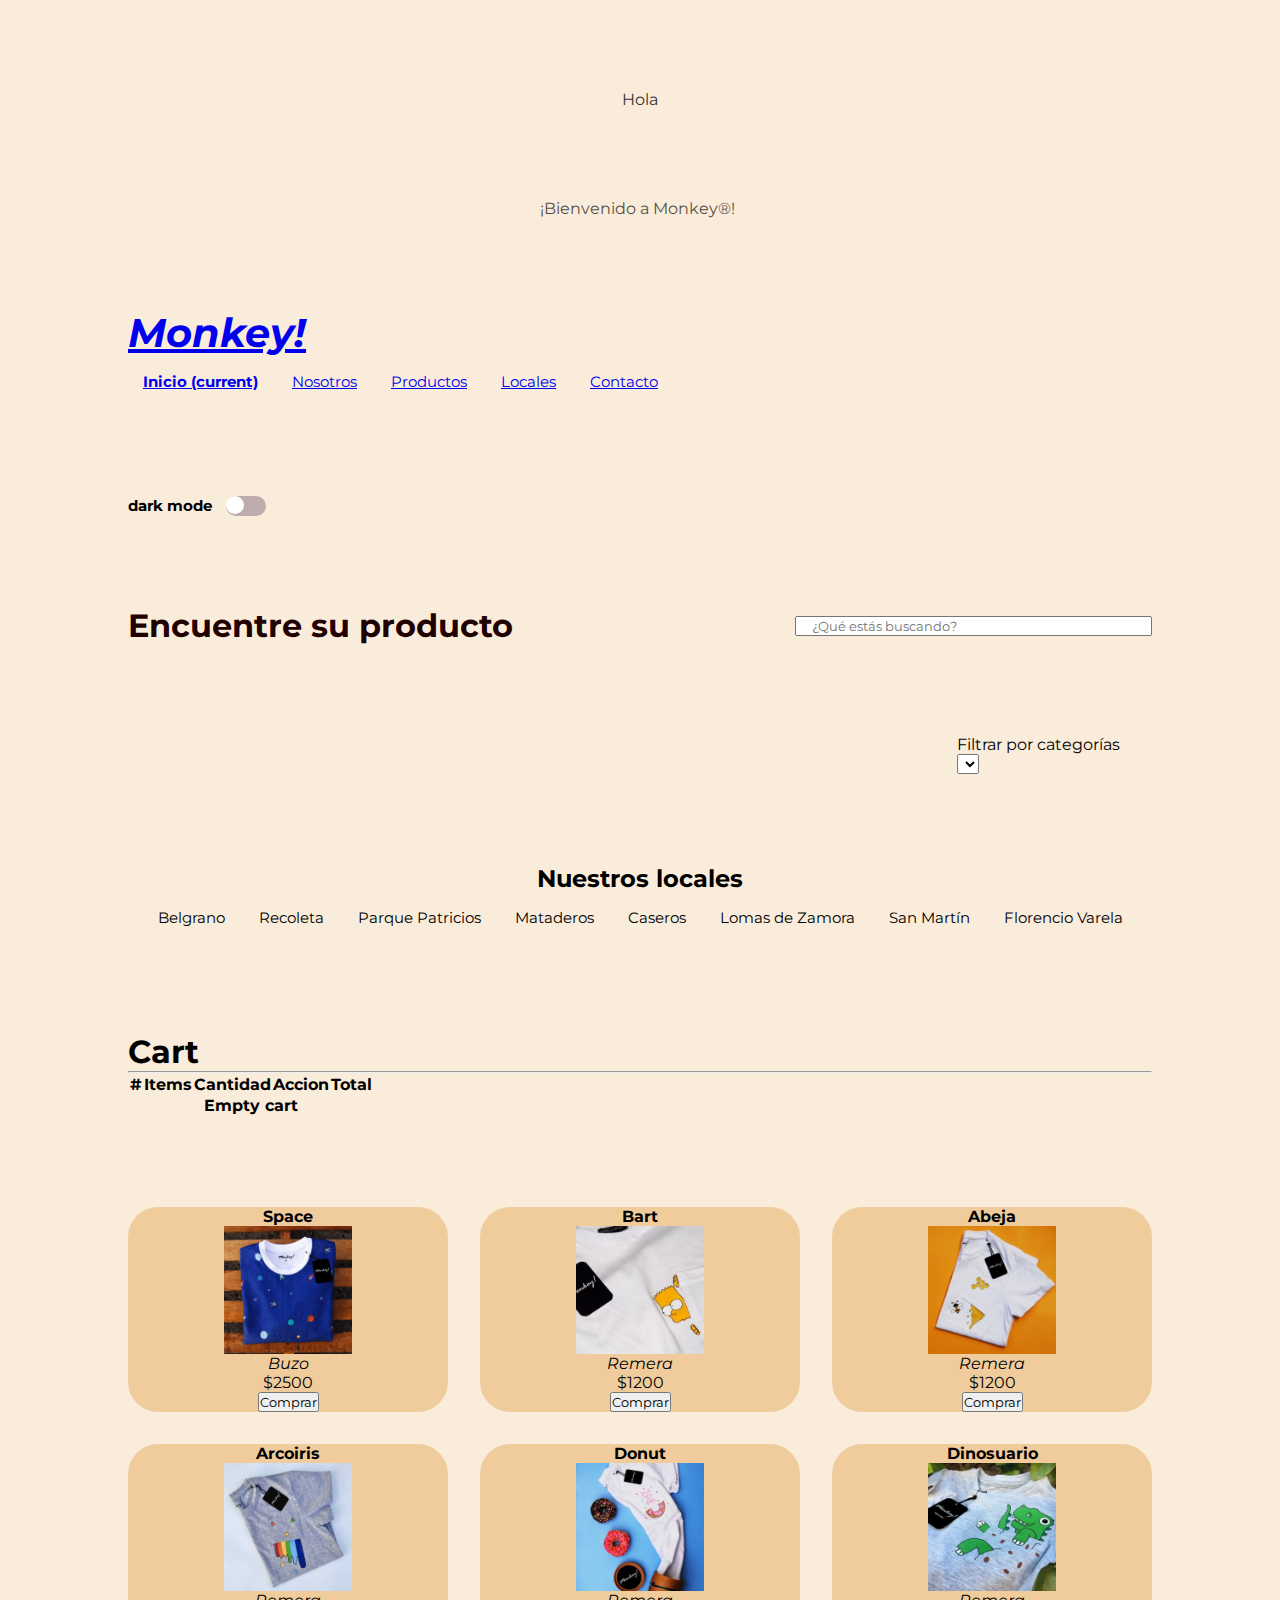
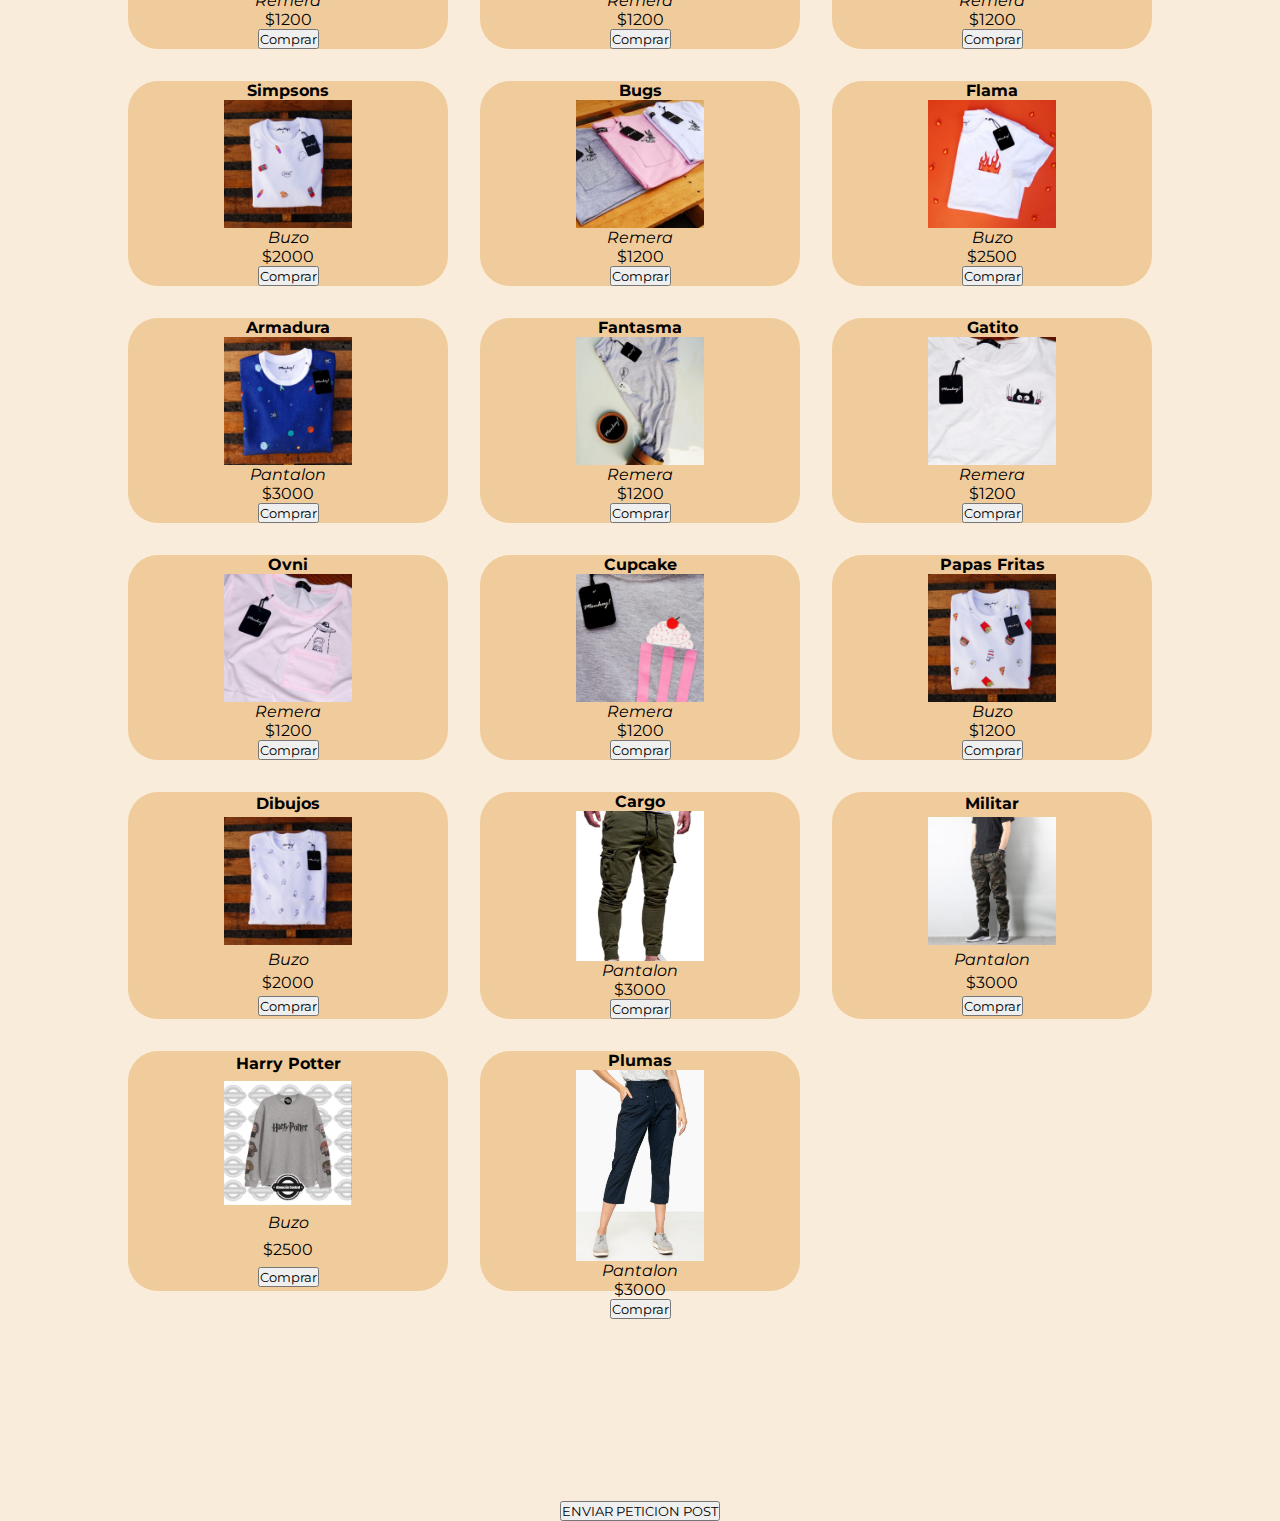
<file: index.html>
<!DOCTYPE html>
<html lang="es">
	<head>
		<meta charset="UTF-8" />
		<meta http-equiv="X-UA-Compatible" content="IE=edge">
		<meta name="viewport" content="width=device-width, initial-scale=1.0">
		<link rel="stylesheet" href="https://cdn.jsdelivr.net/npm/bootstrap@4.6.0/dist/css/bootstrap.min.css" integrity="sha384-B0vP5xmATw1+K9KRQjQERJvTumQW0nPEzvF6L/Z6nronJ3oUOFUFpCjEUQouq2+l" crossorigin="anonymous">
		<link rel="preconnect" href="https://fonts.googleapis.com">
		<link rel="preconnect" href="https://fonts.gstatic.com" crossorigin>
		<link href="https://fonts.googleapis.com/css2?family=Montserrat:wght@200&display=swap" rel="stylesheet"> 
		<link rel="stylesheet" href="style.css">
		<link rel="stylesheet" href="light.css" class="theme">
		<title>Monkey Argentina</title>
		
	</head>
	<body>
		<header>
			<!--apertura navbar-->
			<div class="container">
			  <div class="col-lg-12 col-xs-12">
				<nav class="navbar navbar-expand-lg navbar-light">
				  <a class="navbar-brand" href="index.html">Monkey!</a>
				  <button class="navbar-toggler" type="button" data-toggle="collapse" data-target="#navbarNav"aria-controls="navbarNav" aria-expanded="false" aria-label="Toggle navigation">
				  <span class="navbar-toggler-icon"></span>
				  </button>
				  <div class="collapse navbar-collapse justify-content-end" id="navbarNav">
					<ul class="navbar-nav">
					  <li class="nav-item active">
						<a class="nav-link" href="#">Inicio <span class="sr-only">(current)</span></a>
					  </li>
					  <li class="nav-item">
						<a class="nav-link" href="nosotros.html">Nosotros</a>
					  </li>
					  <li class="nav-item">
						<a class="nav-link" href="productos.html">Productos</a>
					  </li>
					  <li class="nav-item">
						<a class="nav-link" href="locales.html">Locales</a>
					  </li>
					  <li class="nav-item">
						<a class="nav-link" href="contacto.html">Contacto</a>
					  </li>
					</ul>
				  </div>
				</nav>
			  </div>
			</div>
			<!--cierre navbar-->
		  </header>
		    <div class="container dark__display">
				<h2 class="dark__title--size dark__title--padding">dark mode</h2>
				<label class="switch">
				<input type="checkbox" class="checkbox">
				<span class="slider round"></span>
			  </label>
			</div>		
		<div class="searchBar">
			<h1 class="searchBar__title">Encuentre su producto</h1>
			<input type="text" class="searchBar__input" id="js-searchInput"  placeholder="¿Qué estás buscando?"/>
			<button class="searchBar__button" id="js-searchButton">Buscar</button>
		</div>
		<div class = "selectCategory">
			<label class="textoSelect">Filtrar por categorías<br>
			<select id = "selectCategory" class = "formatoSelect" name="select"></select>
		</div>
		<div>
			<h2 class="locales__title--position locales__title--background">Nuestros locales</h2>
				<ul class="locals">
					<li>Belgrano</li>
					<li>Recoleta</li>
					<li>Parque Patricios</li>
					<li>Mataderos</li>
				</ul>
				<ul class="localsProvincia">
					<li>Caseros</li>
					<li>Lomas de Zamora</li>
					<li>San Martín</li>
					<li>Florencio Varela</li>
				</ul>
		</div>
		<div class="container">
			<h1>Cart</h1>
			<hr>
			<table class="table">
			  <thead>
				<tr>
				  <th scope="col">#</th>
				  <th scope="col">Items</th>
				  <th scope="col">Cantidad</th>
				  <th scope="col">Accion</th>
				  <th scope="col">Total</th>
				</tr>
			  </thead>
			  <tbody id="items"></tbody>
			  <tfoot>
				<tr id="footer">
				  <th scope="row" colspan="5">Empty cart</th>
				</tr>
			  </tfoot>
			</table>
			<div class="row" id="cards"></div>
		  </div>
		
		  <!--Template Footer-->
		  <template id="template-footer">
			<th scope="row" colspan="2">Total Productos</th>
			<td>10</td>
			<td>
			  <button class="btn btn-danger btn-sm" id="vaciar-carrito">Vaciar todo :(</button>
			</td>
			<td class="font-weight-bold">$ <span>5000</span></td>
		  </template>
		
		  <!--Template carrito-->
		  <template id="template-carrito">
			<tr>
			  <th scope="row">id</th>
			  <td>Remera</td>
			  <td>
				<button class="btn btn-info btn-sm">
				  +
				</button>
				<button class="btn btn-danger btn-sm">
				  -
				</button>
			  </td>
			  <td>$ <span>500</span></td>
			</tr>
		  </template>
		
		  <!--Template de la card a crear con el objeto-->
		  <template id="template-card">
			<div class="col-12 mb-2 col-md-4">
			  <div class="card">
				<img src="" alt="" class="card-img-top">
				<div class="card-body">
				  <h5>Titulo</h5>
				  <p>precio</p>
				  <button class="btn btn-dark">Comprar!</button>
				</div>
			  </div>
			</div>
		  </template>
		<div class="container" id="js-coniner">
			<div class="container__grid" id="js-gridContainer"></div>
		</div>
		</div>
			<div class="row justify-content-center">

			</div>
		<script src="https://code.jquery.com/jquery-3.6.0.min.js" integrity="sha256-/xUj+3OJU5yExlq6GSYGSHk7tPXikynS7ogEvDej/m4=" crossorigin="anonymous"></script>
		<script src="main.js" defer></script>
		<script src="https://cdn.jsdelivr.net/npm/@popperjs/core@2.10.2/dist/umd/popper.min.js" integrity="sha384-7+zCNj/IqJ95wo16oMtfsKbZ9ccEh31eOz1HGyDuCQ6wgnyJNSYdrPa03rtR1zdB" crossorigin="anonymous"></script>
    	<script src="https://cdn.jsdelivr.net/npm/bootstrap@5.1.3/dist/js/bootstrap.min.js" integrity="sha384-QJHtvGhmr9XOIpI6YVutG+2QOK9T+ZnN4kzFN1RtK3zEFEIsxhlmWl5/YESvpZ13" crossorigin="anonymous"></script>
	</body>
</html>
</file>
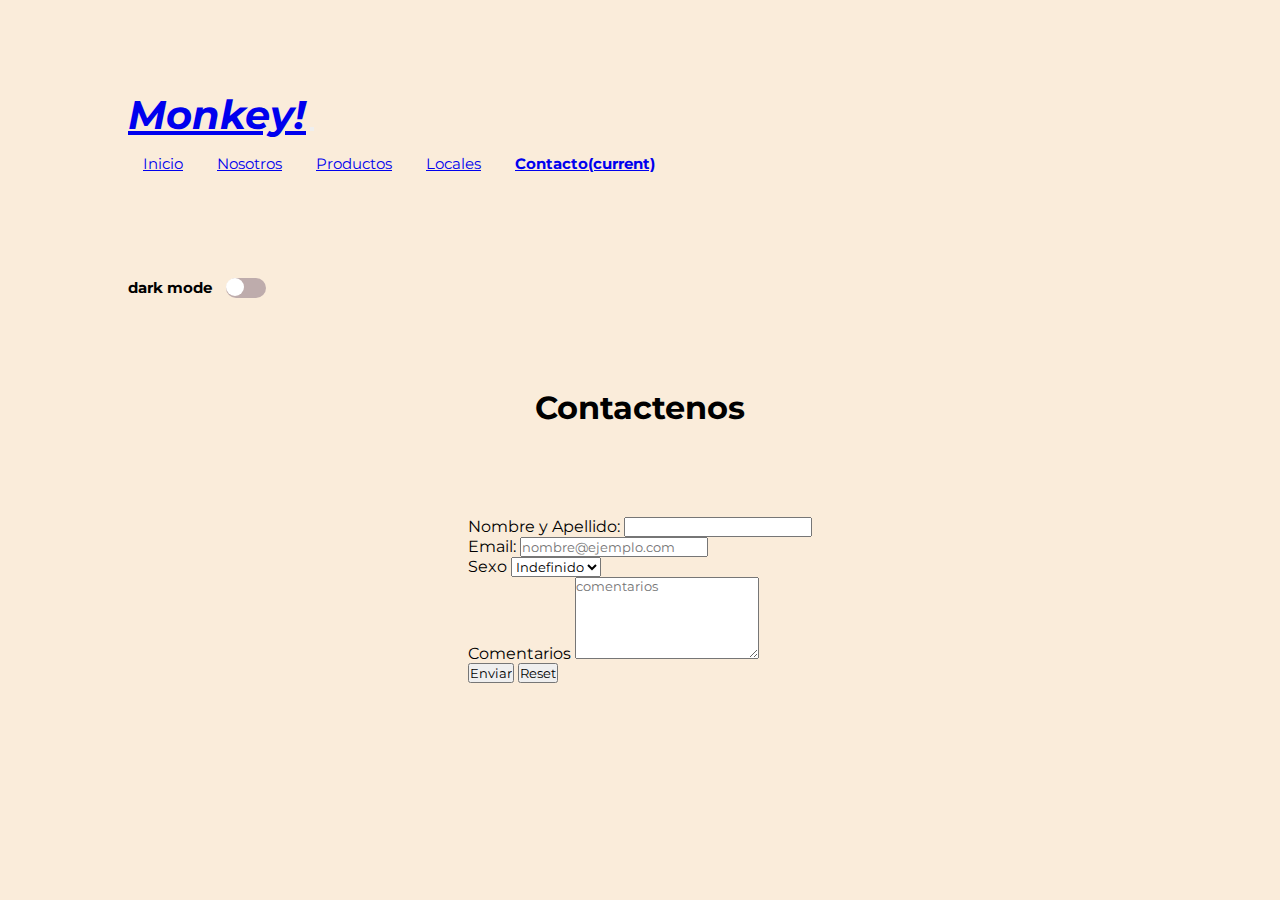
<file: contacto.html>
<!DOCTYPE html>
<html lang="es">
	<head>
		<meta charset="UTF-8" />
		<meta http-equiv="X-UA-Compatible" content="IE=edge">
		<meta name="viewport" content="width=device-width, initial-scale=1.0">
		<link rel="stylesheet" href="https://cdn.jsdelivr.net/npm/bootstrap@4.6.0/dist/css/bootstrap.min.css" integrity="sha384-B0vP5xmATw1+K9KRQjQERJvTumQW0nPEzvF6L/Z6nronJ3oUOFUFpCjEUQouq2+l" crossorigin="anonymous">
		<link rel="preconnect" href="https://fonts.googleapis.com">
		<link rel="preconnect" href="https://fonts.gstatic.com" crossorigin>
		<link href="https://fonts.googleapis.com/css2?family=Montserrat:wght@200&display=swap" rel="stylesheet"> 
		<link rel="stylesheet" href="style.css">
		<link rel="stylesheet" href="light.css" class="theme">
		<title>Contacto - Monkey Argentina</title>
		
	</head>
	<body>
		<header>
			<!--apertura navbar-->
			<div class="container">
			  <div class="col-lg-12 col-xs-12">
				<nav class="navbar navbar-expand-lg navbar-light">
				  <a class="navbar-brand" href="index.html">Monkey!</a>
				  <button class="navbar-toggler" type="button" data-toggle="collapse" data-target="#navbarNav"aria-controls="navbarNav" aria-expanded="false" aria-label="Toggle navigation">
				  <span class="navbar-toggler-icon"></span>
				  </button>
				  <div class="collapse navbar-collapse justify-content-end" id="navbarNav">
					<ul class="navbar-nav">
					  <li class="nav-item">
						<a class="nav-link" href="index.html">Inicio</a>
					  </li>
					  <li class="nav-item">
						<a class="nav-link" href="nosotros.html">Nosotros</a>
					  </li>
					  <li class="nav-item">
						<a class="nav-link" href="productos.html">Productos</a>
					  </li>
					  <li class="nav-item">
						<a class="nav-link" href="locales.html">Locales</a>
					  </li>
					  <li class="nav-item active">
						<a class="nav-link" href="#">Contacto<span class="sr-only">(current)</span></a>
					  </li>
					</ul>
				  </div>
				</nav>
			  </div>
			</div>
			<!--cierre navbar-->
		  </header>
		    <div class="container dark__display">
				<h2 class="dark__title--size dark__title--padding">dark mode</h2>
				<label class="switch">
				<input type="checkbox" class="checkbox">
				<span class="slider round"></span>
			  </label>
			  </div>
        <section class="col-lg-12 col-xs-12" class="seccionContacto">
          <h1 class="contactenos" id="seccionContacto__titulo">Contactenos</h1>
        </section>
    <!--inicio formulario-->
    <div class="col-lg-5 col-xs-12">
      <form id="formulario" class="seccionContacto__formulario">
        <div class="form-group">
          <label for="exampleFormControlInput1">Nombre y Apellido:</label>
          <input type="name" class="form-control" id="exampleFormControlInput1">
        </div>
        <div class="form-group">
          <label for="exampleFormControlInput2">Email:</label>
          <input type="email" class="form-control" id="exampleFormControlInput2" placeholder="nombre@ejemplo.com">
        </div>
        <div class="form-group">
          <label for="exampleFormControlSelect1">Sexo</label>
          <select class="form-control" id="exampleFormControlSelect1">
            <option>Indefinido</option>
            <option>Masculino</option>
            <option>Femenino</option>
          </select>
        </div>
        <div class="form-group">
          <label for="exampleFormControlTextarea1">Comentarios</label>
          <textarea class="form-control" id="exampleFormControlTextarea1" rows="5" placeholder="comentarios"></textarea>
          <br>
          <input type="submit" value="Enviar">
          <input type="reset" value="Reset">
        </div>
      </form>
    </div>		
		
		<script src="https://code.jquery.com/jquery-3.6.0.min.js" integrity="sha256-/xUj+3OJU5yExlq6GSYGSHk7tPXikynS7ogEvDej/m4=" crossorigin="anonymous"></script>
		<script src="main.js" defer></script>
		<script src="https://cdn.jsdelivr.net/npm/@popperjs/core@2.10.2/dist/umd/popper.min.js" integrity="sha384-7+zCNj/IqJ95wo16oMtfsKbZ9ccEh31eOz1HGyDuCQ6wgnyJNSYdrPa03rtR1zdB" crossorigin="anonymous"></script>
    	<script src="https://cdn.jsdelivr.net/npm/bootstrap@5.1.3/dist/js/bootstrap.min.js" integrity="sha384-QJHtvGhmr9XOIpI6YVutG+2QOK9T+ZnN4kzFN1RtK3zEFEIsxhlmWl5/YESvpZ13" crossorigin="anonymous"></script>
	</body>
</html>
</file>
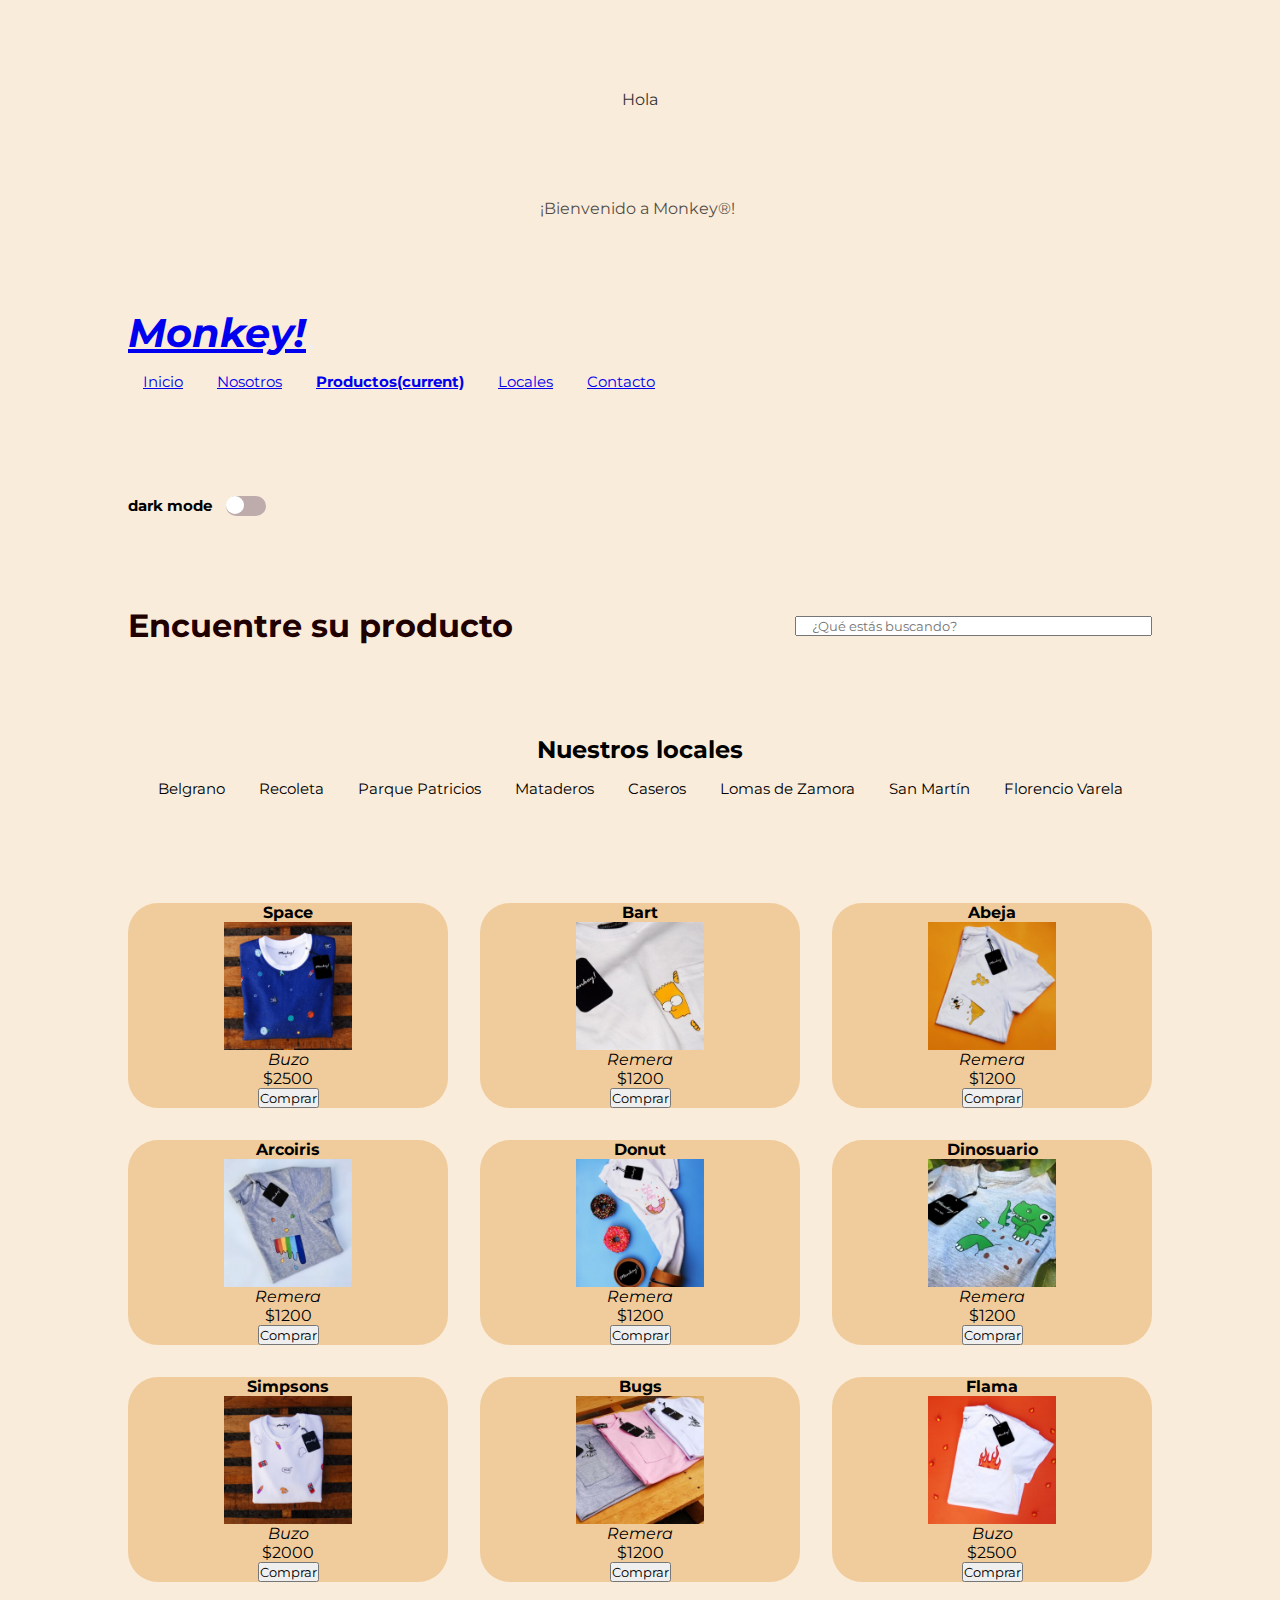
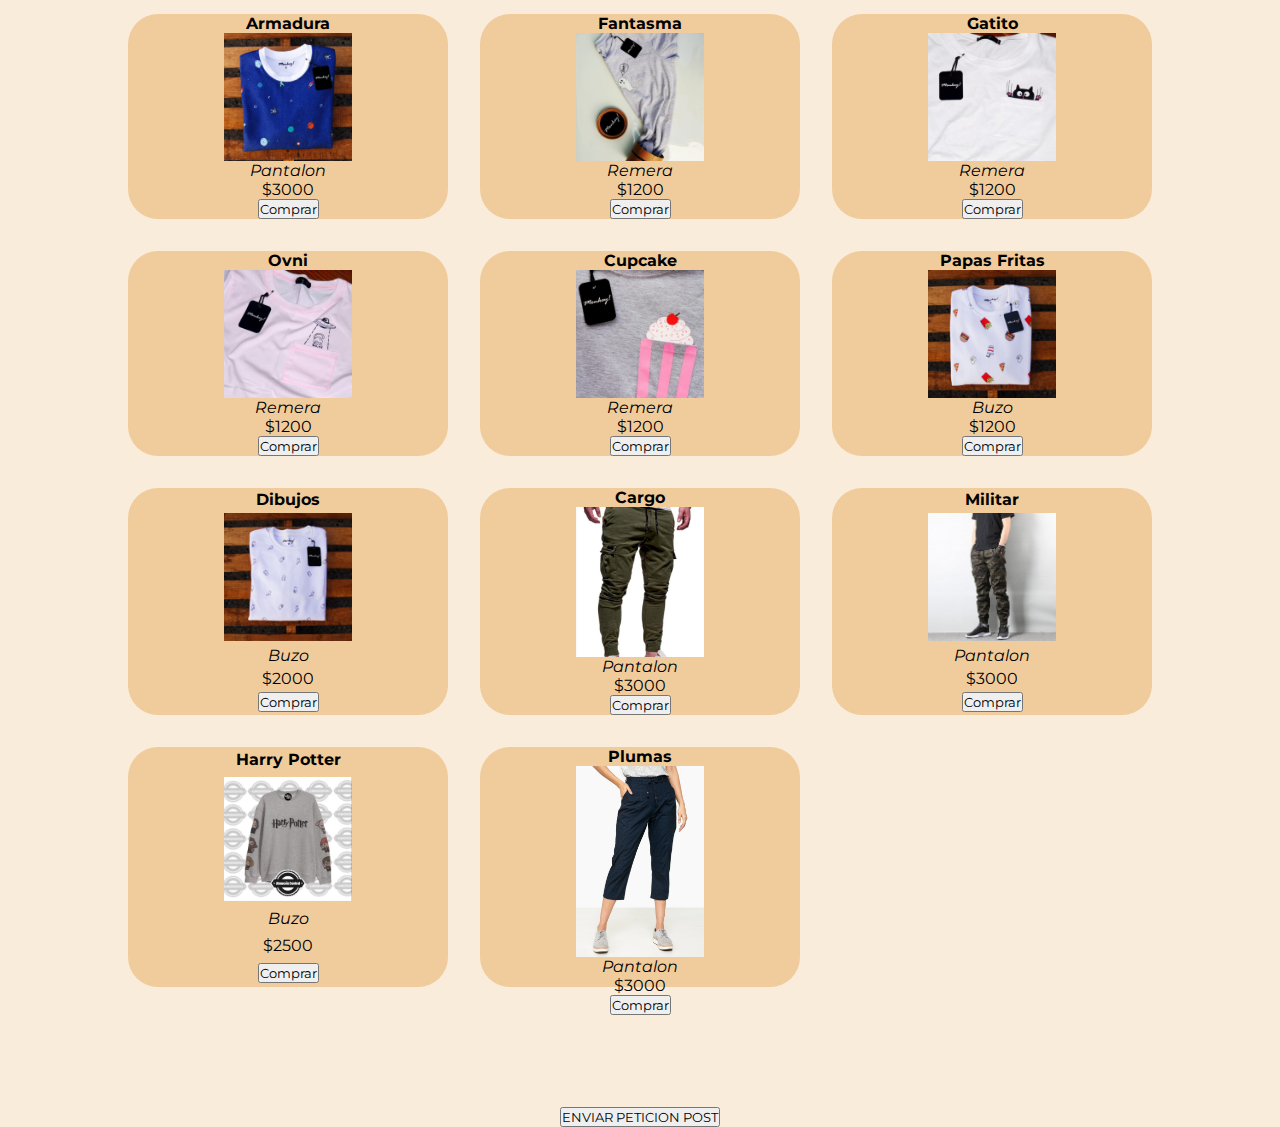
<file: productos.html>
<!DOCTYPE html>
<html lang="es">
	<head>
		<meta charset="UTF-8" />
		<meta http-equiv="X-UA-Compatible" content="IE=edge">
		<meta name="viewport" content="width=device-width, initial-scale=1.0">
		<link rel="stylesheet" href="https://cdn.jsdelivr.net/npm/bootstrap@4.6.0/dist/css/bootstrap.min.css" integrity="sha384-B0vP5xmATw1+K9KRQjQERJvTumQW0nPEzvF6L/Z6nronJ3oUOFUFpCjEUQouq2+l" crossorigin="anonymous">
		<link rel="preconnect" href="https://fonts.googleapis.com">
		<link rel="preconnect" href="https://fonts.gstatic.com" crossorigin>
		<link href="https://fonts.googleapis.com/css2?family=Montserrat:wght@200&display=swap" rel="stylesheet"> 
		<link rel="stylesheet" href="style.css">
		<link rel="stylesheet" href="light.css" class="theme">
		<title>Monkey Argentina</title>
		
	</head>
	<body>
		<header>
			<!--apertura navbar-->
			<div class="container">
			  <div class="col-lg-12 col-xs-12">
				<nav class="navbar navbar-expand-lg navbar-light">
				  <a class="navbar-brand" href="index.html">Monkey!</a>
				  <button class="navbar-toggler" type="button" data-toggle="collapse" data-target="#navbarNav"aria-controls="navbarNav" aria-expanded="false" aria-label="Toggle navigation">
				  <span class="navbar-toggler-icon"></span>
				  </button>
				  <div class="collapse navbar-collapse justify-content-end" id="navbarNav">
					<ul class="navbar-nav">
					  <li class="nav-item">
						<a class="nav-link" href="index.html">Inicio</a>
					  </li>
					  <li class="nav-item">
						<a class="nav-link" href="nosotros.html">Nosotros</a>
					  </li>
					  <li class="nav-item active">
						<a class="nav-link" href="productos.html">Productos<span class="sr-only">(current)</span></a>
					  </li>
					  <li class="nav-item">
						<a class="nav-link" href="locales.html">Locales</a>
					  </li>
					  <li class="nav-item">
						<a class="nav-link" href="contacto.html">Contacto</a>
					  </li>
					</ul>
				  </div>
				</nav>
			  </div>
			</div>
			<!--cierre navbar-->
		  </header>
		    <div class="container dark__display">
				<h2 class="dark__title--size dark__title--padding">dark mode</h2>
				<label class="switch">
				<input type="checkbox" class="checkbox">
				<span class="slider round"></span>
			  </label>
			</div>		
		<div class="searchBar">
			<h1 class="searchBar__title">Encuentre su producto</h1>
			<input type="text" class="searchBar__input" id="js-searchInput"  placeholder="¿Qué estás buscando?"/>
			<button class="searchBar__button" id="js-searchButton">Buscar</button>
		</div>
		<div>
			<h2 class="locales__title--position locales__title--background">Nuestros locales</h2>
				<ul class="locals">
					<li>Belgrano</li>
					<li>Recoleta</li>
					<li>Parque Patricios</li>
					<li>Mataderos</li>
				</ul>
				<ul class="localsProvincia">
					<li>Caseros</li>
					<li>Lomas de Zamora</li>
					<li>San Martín</li>
					<li>Florencio Varela</li>
				</ul>
		</div>
		<div class="container" id="js-coniner">
			<div class="container__grid" id="js-gridContainer"></div>
		</div>
	    </div>
        
		<script src="https://code.jquery.com/jquery-3.6.0.min.js" integrity="sha256-/xUj+3OJU5yExlq6GSYGSHk7tPXikynS7ogEvDej/m4=" crossorigin="anonymous"></script>
		<script src="main.js" defer></script>
		<script src="https://cdn.jsdelivr.net/npm/@popperjs/core@2.10.2/dist/umd/popper.min.js" integrity="sha384-7+zCNj/IqJ95wo16oMtfsKbZ9ccEh31eOz1HGyDuCQ6wgnyJNSYdrPa03rtR1zdB" crossorigin="anonymous"></script>
    	<script src="https://cdn.jsdelivr.net/npm/bootstrap@5.1.3/dist/js/bootstrap.min.js" integrity="sha384-QJHtvGhmr9XOIpI6YVutG+2QOK9T+ZnN4kzFN1RtK3zEFEIsxhlmWl5/YESvpZ13" crossorigin="anonymous"></script>
	</body>
</html>
</file>
<file: style.css>
* {
	margin: 0;
	padding: 0;
	font-family: 'Montserrat', sans-serif;
}

body {
	background: #cacaff;
	max-height: 100vh;
	max-width: 100vw;
	display: flex;
	align-items: center;
	justify-content: space-between;
	flex-direction: column;
	gap: 10vh;
	padding: 10vh;
}

.searchBar {
	width: 80vw;
	display: flex;
	justify-content: space-between;
	align-items: center;
	gap: 1rem;
	flex-wrap: wrap;
}

.searchBar__title {
	flex-basis: 50%;
	flex-grow: 1;
    font-weight: bolder;
}

.searchBar__input {
	min-height: 1rem;
	flex-grow: 1;
}

.searchBar__button {
	min-height: 1.5em;
	flex-grow: 1;
	border: none;
	cursor: pointer;
	display: none;
}

.container {
	width: 80vw;
}

.container__grid {
	padding-bottom: 30px;
}

.container__grid {
	display: grid;
	grid-template-columns: repeat(auto-fill, minmax(15rem, 1fr));
	grid-gap: 2rem;
}

.container__message {
	text-align: center;
	font-size: 2rem;
	grid-column: 1/6;
}

.card {
	display: flex;
	align-items: center;
	justify-content: space-around;
	flex-direction: column;
	min-height: 10rem;
	max-height: 15rem;
	border-radius: 30px;
}

.card__name {
	font-weight: 500;
    font-weight: bolder;
}

.card__category {
    font-style: italic;
}

.locals, .localsProvincia {
	list-style-type: none;
	display: inline-block;
}

div li {
	padding: 15px;
}

.switch {
	position: relative;
	display: inline-block;
	width: 40px;
	height: 20px;
  }
  
  .switch input { 
	opacity: 0;
	width: 0;
	height: 0;
  }
  
  .slider {
	position: absolute;
	cursor: pointer;
	top: 0;
	left: 0;
	right: 0;
	bottom: 0;
	background-color: rgb(190, 172, 172);
	-webkit-transition: .4s;
	transition: .4s;
  }
  
  .slider:before {
	position: absolute;
	content: "";
	height: 18px;
	width: 18px;
	left: 0.2px;
	bottom: 2px;
	background-color: white;
	-webkit-transition: .4s;
	transition: .4s;
  }
  
  input:checked + .slider {
	background-color: rgb(17, 17, 17);
  }
  
  input:focus + .slider {
	box-shadow: 0 0 1px rgb(17, 17, 17);
  }
  
  input:checked + .slider:before {
	-webkit-transform: translateX(26px);
	-ms-transform: translateX(26px);
	transform: translateX(26px);
  }
  
  /* Rounded sliders */
  .slider.round {
	border-radius: 35px;
  }
  
  .slider.round:before {
	border-radius: 60%;
  }



  ul li {
	  font-size: 15px;
	  display: inline-block;
  }

  .locales__title--position {
	  text-align: center;
  }

  .searchBar__input {
    padding-right: 15px;
    padding-left: 15px;
}

.dark__display h2, label {
	display: inline-block;
}


.dark__title--size {
	font-size: 15px;
}


.dark__title--padding{
	padding-right: 10px;
	font-weight: bolder;
}

body {
    color: rgb(0, 0, 0);
    background-color: rgb(250, 236, 218);
}
#seccionContacto__titulo {
	text-align: center;
}

.navbar-brand {
	font-weight: bolder;
	font-size: 2.5rem;
	font-style: italic;
}

.active {
	font-weight: bold;
}

.card__image {
	width: 40%;
}

.selectCategory {
	align-self: flex-end;
	padding-right: 70px;
}
</file>
<file: light.css>
body {
    color: rgb(0, 0, 0);
    background-color: rgb(250, 236, 218);
}

.card {
	background: rgb(240, 204, 156);
}

.container__message {
	color: white;
    background-color: rgb(209, 166, 109);
}

.searchBar__title {
	color: rgb(31, 1, 1);
}

.searchBar__button {
	background: white;
	color: black;
}
</file>
